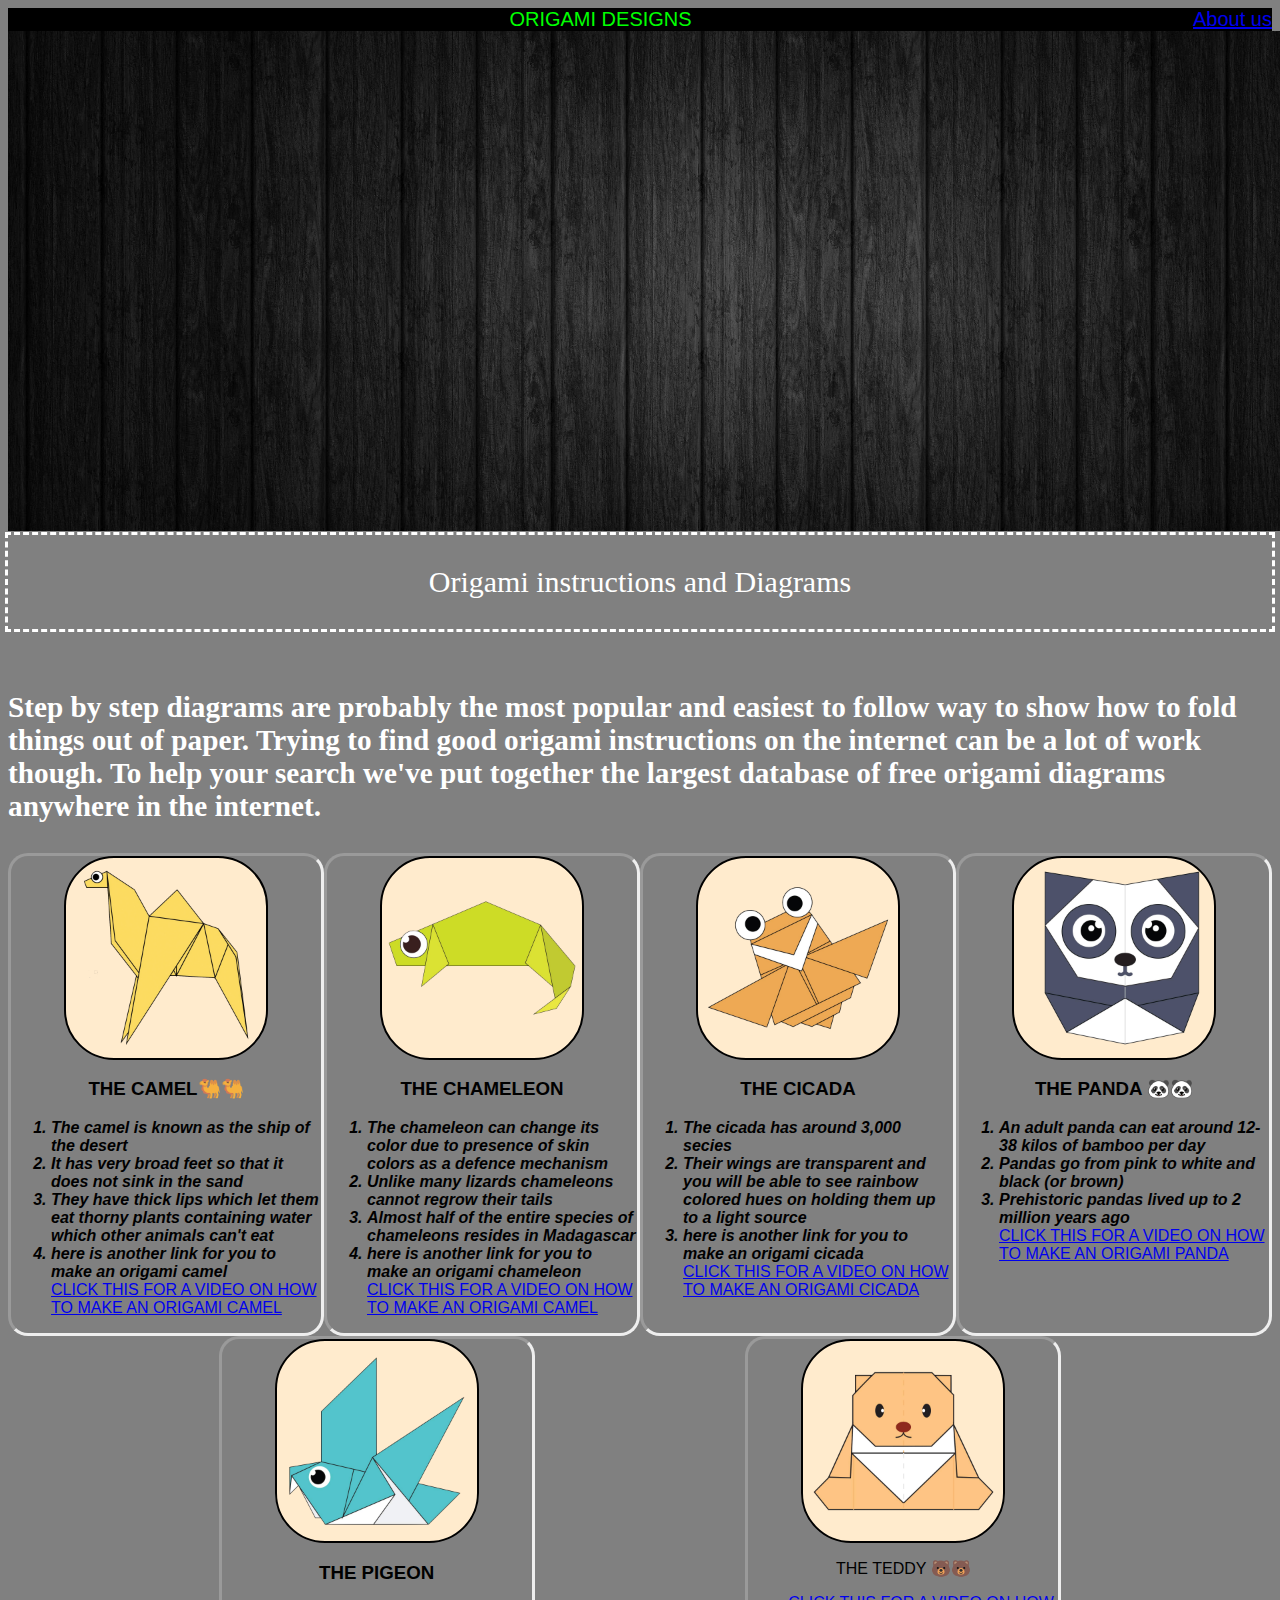
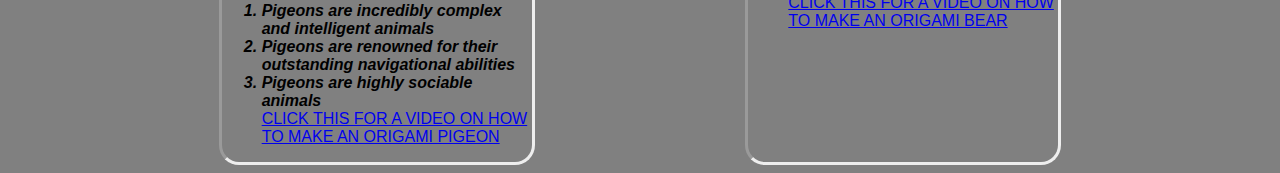
<file: index.html>
<!DOCTYPE HTML>

<html>
<head>
    <title>Origami Designs</title>
    <link rel = "stylesheet" type = "text/css" href = "style.css" />
</head>

<body>

    <div class="header">
        <div class="menu">
            <div><a href="#"></a></div>
            <div>ORIGAMI DESIGNS</div>
            <div><a href= "aboutUs.html">About us</a> </div>

        </div> 
        </div>
    
    <div class = "body_img" >
        <img src="mainbg.png" height="500px" width="1500px">

        <div class = "main_text">
            <p>Origami instructions and Diagrams</p>
        </div>
        <div class = "main_text2">
            <h3><br>
                Step by step diagrams are probably the most popular and easiest to follow way to show how to fold things out of paper.
                Trying to find good origami instructions on the internet can be a lot of work though. To help your search we've put
                together the largest database of free origami diagrams anywhere in the internet.
            </h3>
        </div>

<div class="grid">

        <div class="origami">
            <center>
                <a href = "http://origami.me/camel/"><img src="camel.png" width = 200 height = 200></a>      
                <h3>THE CAMEL🐫🐫</h3>
            </center>
            <p>
                <ol>
                    <b><i><li>The camel is known as the ship of the desert</li></i></b>
                    <b><i><li>It has very broad feet so that it does not sink in the sand</li></i></b>
                    <b><i><li>They have thick lips which let them eat thorny plants containing water which other animals can't eat</li></i></b>
                    <b><i><li>here is another link for you to make an origami camel</li></i></b>
                    <a href="https://www.youtube.com/watch?v=qh7Zg88FsMM">CLICK THIS FOR A VIDEO ON HOW TO MAKE AN ORIGAMI CAMEL</a>
                </ol>
            </p>
        </div>

        <div class="origami">
            <center> 
                <a href = "http://origami.me/chameleon/"><img src="chameleon.png" width = 200 height = 200></a>
                <h3>THE CHAMELEON</h3>
            </center>
            <p>   
                <ol>
                    <b><i><li>The chameleon can change its color due to presence of skin colors as a defence mechanism</li></i></b>
                    <b><i><li>Unlike many lizards chameleons cannot regrow their tails</li></i></b>
                    <b><i><li>Almost half of the entire species of chameleons resides in Madagascar</li></i></b>
                    <b><i><li>here is another link for you to make an origami chameleon</li></i></b>
                    <a href="https://www.youtube.com/watch?v=4ecS9uCRHzo">CLICK THIS FOR A VIDEO ON HOW TO MAKE AN ORIGAMI CAMEL</a>
                </ol>
            </p>
        </div>

        <div class="origami">
            <center> 
                <a href = "http://origami.me/flying-cicada/"><img src="cicada.png" width = 200 height = 200></a>
                <h3>THE CICADA</h3>
            </center>
            <p>     
                <ol>
                    <b><i><li>The cicada has around 3,000 secies</li></i></b>
                    <b><i><li> Their wings are transparent and you will be able to see rainbow colored hues on holding them up to a light source</li></i></b>
                    <b><i><li>here is another link for you to make an origami cicada</li></i></b>
                    <a href="https://www.youtube.com/watch?v=tfxrHCFzC2k">CLICK THIS FOR A VIDEO ON HOW TO MAKE AN ORIGAMI CICADA</a>
                </ol>
            </p>
        </div>
        
        <div class="origami">
            <center> 
                <a href = "http://origami.me/panda/"><img src="panda.png" width = 200 height = 200></a>
                <h3>THE PANDA 🐼🐼</h3>
            </center>
            <p>       
                <ol>
                    <b><i><li>An adult panda can eat around 12-38 kilos of bamboo per day</li></i></b>
                    <b><i><li>Pandas go from pink to white and black (or brown)</li></i></b>
                    <b><i><li>Prehistoric pandas lived up to 2 million years ago</li></i></b>
                    <a href="https://www.youtube.com/watch?v=nnZ61pDj5E4">CLICK THIS FOR A VIDEO ON HOW TO MAKE AN ORIGAMI PANDA</a>
                </ol>            
            </p>
        </div>

        <div class="origami">
            <center> 
                <a href = "http://origami.me/pigeon/"><img src="pigeon.png" width = 200 height = 200></a>
                <h3>THE PIGEON </h3>
            </center>
            <p>       
                <ol>
                    <b><i><li>Pigeons are incredibly complex and intelligent animals</li></i></b>
                    <b><i><li>Pigeons are renowned for their outstanding navigational abilities</li></i></b>
                    <b><i><li>Pigeons are highly sociable animals</li></i></b>
                    <a href="https://www.youtube.com/watch?v=Yp6gu7cLUGI">CLICK THIS FOR A VIDEO ON HOW TO MAKE AN ORIGAMI PIGEON</a>
                </ol>            
            </p>
        </div>

        
        <div class="origami">
            <center> 
                <a href = "http://origami.me/teddy-bear/"><img src="teddy.png" width = 200 height = 200></a>
                <p>THE TEDDY 🐻🐻</p>
            </center>
            <p>       
                <ol>
                    <a href="https://www.youtube.com/watch?v=Yp6gu7cLUGI">CLICK THIS FOR A VIDEO ON HOW TO MAKE AN ORIGAMI BEAR</a>
                </ol>   
            </p>
        </div>
 
    </div>
   

    <style>

        body {
            background-color: grey;
        }


    </style>


</body>


</html>
</file>
<file: style.css>
.menu {

    display: flex;
    justify-content: space-between;
    background-color: black;
    font-size: 20px;
    font-family: sans-serif;
    font-weight: 400;
    color: rgb(0, 255, 0);
  
}

.main_text{
    outline: dashed;
    display: flex;
    justify-content: center;
    color: white;
    font-size: 30px;
}

.main_text2{
    display: flex;
    justify-content: center;
    color: white;
    font-size: 25px;
    font-family: 'Times New Roman';
}

.grid img {
    display: flex;
    flex-wrap: wrap;

    border: 2px solid black;
    border-radius: 50px;
    background-color: blanchedalmond;
}

body {
    background-color: white;
}

.origami { 
    border: inset;
    border-radius: 20px;
    
    width: 310px;
    font-family: sans-serif;
    justify-content: space-between  ;
}

.grid {
    display: flex;
    justify-content: space-evenly;
    flex-wrap: wrap;
}
</file>
